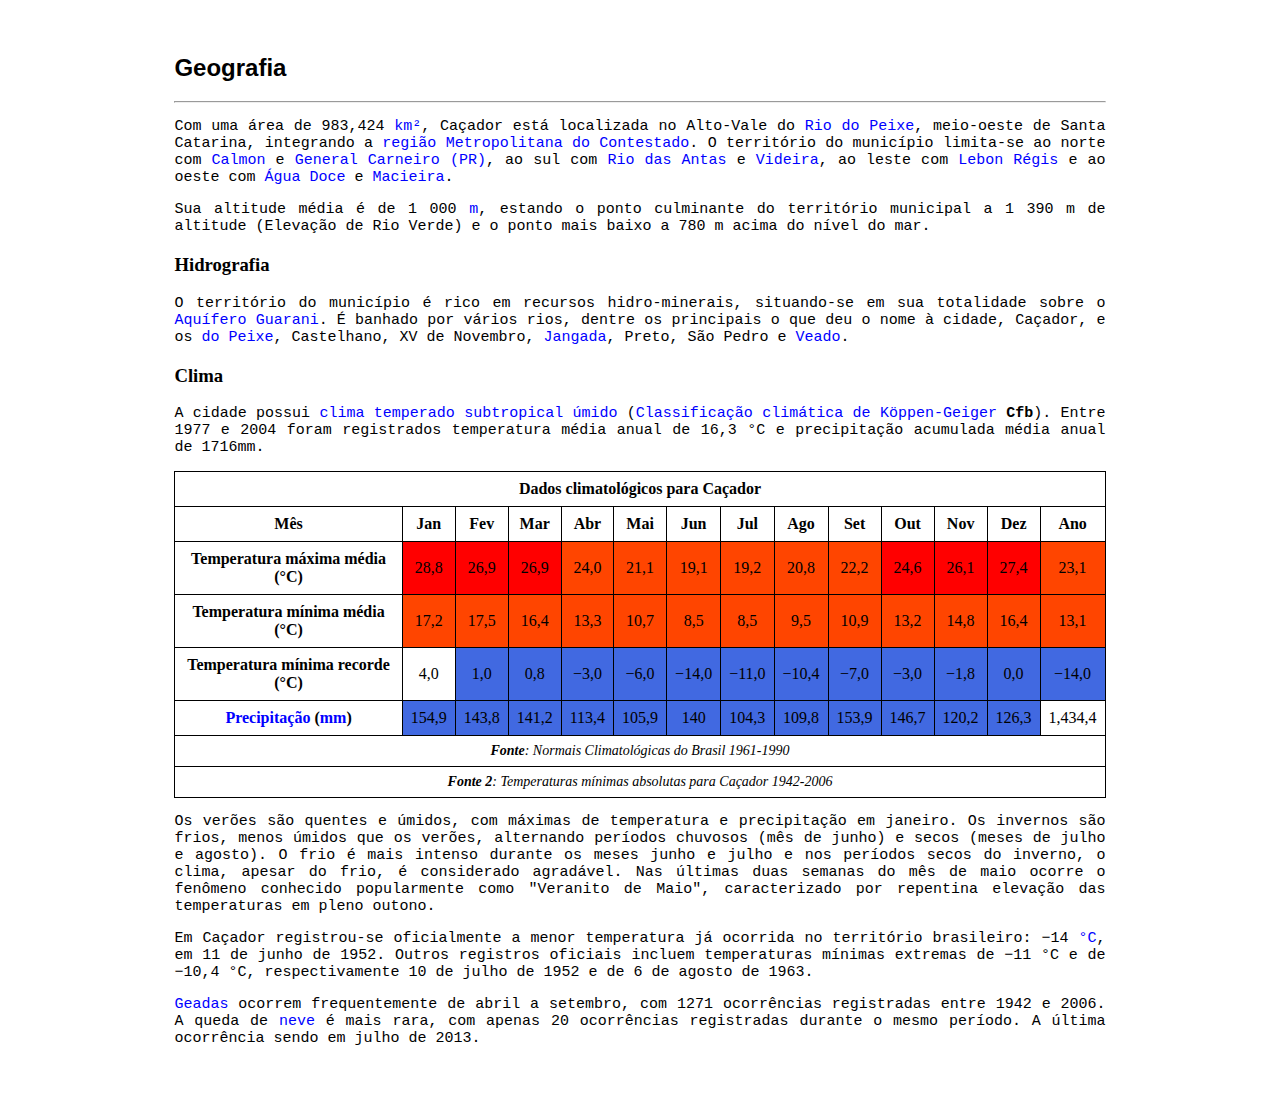
<file: Aula03/index.html>
<!DOCTYPE html>
<html lang="pt-br">
<head>
	<meta charset="utf-8">
	<title>Caçador - Wikipédia, a anciclopédia livre</title>

	<link rel = "preconnect" href = "https://fonts.googleapis.com">
	<link rel = "preconnect" href = "https://fonts.gstatic.com" crossorigin>
	<link href = "https: //fonts.googleapis.com/css2? family = Ubuntu: wght @ 300 & display = swap "rel =" stylesheet ">
	
	<style>

		/* tabela */

		.vermelho {
			background-color: #FF0000;
		}
		.laranja{
			background-color: #FF4500;
		}
		.azul{
			background-color: #4169E1;
		}		

		table{
			border-collapse: collapse;

		}

		table, th, td, tr{
			padding: .5em;
			margin: 0;
			height: 40%;
			text-align: center;
			width: 100%;
			border: 1px solid black;
		}

		tfoot{
			font-size: 14px;
		}
		/* titulo : Geografia */

		#Geografia{
			font-family: 'Ubuntu' , sans-serif;
		}

		/* paragrafo */

		p {
			font-family: 'Inconsolata', monospace;
			font-size: 15px;
			text-align: justify;
		}

		/* link */

		a {
			text-decoration: none;
			color: #0000FF;
		}

		/* Corpo */

		body {
			padding: 2% 13% 2%;
					
		}

		em{
			font-style: italic;
		}

		stroke {
			font-weight: bold;
		}

	</style>
</head>
<body>
	<h2 id="Geografia">Geografia</h2>
		<hr>
		<p>Com uma área de 983,424 <a href="https://pt.wikipedia.org/wiki/Quil%C3%B3metro_quadrado">km²</a>, Caçador está localizada no Alto-Vale do <a href="https://pt.wikipedia.org/wiki/Rio_do_Peixe_(Santa_Catarina)">Rio do Peixe</a>, meio-oeste de Santa Catarina, integrando a <a href="https://pt.wikipedia.org/wiki/Regi%C3%A3o_Metropolitana_do_Contestado">região Metropolitana do Contestado</a>. O território do município limita-se ao norte com <a href="https://pt.wikipedia.org/wiki/Calmon">Calmon</a> e <a href="https://pt.wikipedia.org/wiki/General_Carneiro_(Paran%C3%A1)">General Carneiro (PR)</a>, ao sul com <a href="https://pt.wikipedia.org/wiki/Rio_das_Antas">Rio das Antas</a> e <a href="https://pt.wikipedia.org/wiki/Videira_(Santa_Catarina)">Videira</a>, ao leste com <a href="https://pt.wikipedia.org/wiki/Lebon_R%C3%A9gis">Lebon Régis</a> e ao oeste com <a href="https://pt.wikipedia.org/wiki/%C3%81gua_Doce">Água Doce</a> e <a href="https://pt.wikipedia.org/wiki/Macieira_(Santa_Catarina)">Macieira</a>.</p>
		<p>Sua altitude média é de 1 000 <a href="https://pt.wikipedia.org/wiki/Metro">m</a>, estando o ponto culminante do território municipal a 1 390 m de altitude (Elevação de Rio Verde) e o ponto mais baixo a 780 m acima do nível do mar.</p>

	<h3>Hidrografia</h3>
		<p>O território do município é rico em recursos hidro-minerais, situando-se em sua totalidade sobre o <a href="https://pt.wikipedia.org/wiki/Aqu%C3%ADfero_Guarani">Aquífero Guarani</a>. É banhado por vários rios, dentre os principais o que deu o nome à cidade, Caçador, e os <a href="https://pt.wikipedia.org/wiki/Rio_do_Peixe_(Santa_Catarina)">do Peixe</a>, Castelhano, XV de Novembro, <a href="https://pt.wikipedia.org/wiki/Rio_Jangada">Jangada</a>, Preto, São Pedro e <a href="https://pt.wikipedia.org/wiki/Rio_do_Veado">Veado</a>.</p>

	<h3>Clima</h3>
		<p>A cidade possui <a href="https://pt.wikipedia.org/wiki/Clima">clima</a> <a href="https://pt.wikipedia.org/wiki/Clima_temperado#Subtropical_.C3.BAmido_.28Cfa.2C_Cwa.29">temperado subtropical úmido</a> (<a href="https://pt.wikipedia.org/wiki/Classifica%C3%A7%C3%A3o_clim%C3%A1tica_de_K%C3%B6ppen-Geiger">Classificação climática de Köppen-Geiger</a> <b>Cfb</b>). Entre 1977 e 2004 foram registrados temperatura média anual de 16,3 °C e precipitação acumulada média anual de 1716mm.</p>

	<table>
		<thead>
			<tr>
				<th colspan="100%" >Dados climatológicos para Caçador</th>
			</tr>
			<tr>
				<th>Mês</th>
				<th>Jan</th>
				<th>Fev</th>
				<th>Mar</th>
				<th>Abr</th>
				<th>Mai</th>
				<th>Jun</th>
				<th>Jul</th>
				<th>Ago</th>
				<th>Set</th>
				<th>Out</th>
				<th>Nov</th>
				<th>Dez</th>
				<th>Ano</th>
			</tr>
		</thead>
		<tbody>
			<tr>
				<th>Temperatura máxima média (°C)</th>
				<td class="vermelho">28,8</td>
				<td class="vermelho">26,9</td>
				<td class="vermelho">26,9</td>
				<td class="laranja">24,0</td>
				<td class="laranja">21,1</td>
				<td class="laranja">19,1</td>
				<td class="laranja">19,2</td>
				<td class="laranja">20,8</td>
				<td class="laranja">22,2</td>
				<td class="vermelho">24,6</td>
				<td class="vermelho">26,1</td>
				<td class="vermelho">27,4</td>
				<td class="laranja">23,1</td>
			</tr>
			<tr>
				<th>Temperatura mínima média (°C)</th>
				<td class="laranja">17,2</td>
				<td class="laranja">17,5</td>
				<td class="laranja">16,4</td>
				<td class="laranja">13,3</td>
				<td class="laranja">10,7</td>
				<td class="laranja">8,5</td>
				<td class="laranja">8,5</td>
				<td class="laranja">9,5</td>
				<td class="laranja">10,9</td>
				<td class="laranja">13,2</td>
				<td class="laranja">14,8</td>
				<td class="laranja">16,4</td>
				<td class="laranja">13,1</td>
			</tr>
			<tr>
				<th>Temperatura mínima recorde (°C)</th>
				<td>4,0</td>
				<td class="azul">1,0</td>
				<td class="azul">0,8</td>
				<td class="azul">−3,0</td>
				<td class="azul">−6,0</td>
				<td class="azul">−14,0</td>
				<td class="azul">−11,0</td>
				<td class="azul">−10,4</td>
				<td class="azul">−7,0</td>
				<td class="azul">−3,0</td>
				<td class="azul">−1,8</td>
				<td class="azul">0,0</td>
				<td class="azul">−14,0</td>
			</tr>
			<tr>
				<th><a href="https://pt.wikipedia.org/wiki/Precipita%C3%A7%C3%A3o_(meteorologia)">Precipitação</a> (<a href="https://pt.wikipedia.org/wiki/Metro">mm</a>)</th>
				<td class="azul">154,9</td>
				<td class="azul">143,8</td>
				<td class="azul">141,2</td>
				<td class="azul">113,4</td>
				<td class="azul">105,9</td>
				<td class="azul">140</td>
				<td class="azul">104,3</td>
				<td class="azul">109,8</td>
				<td class="azul">153,9</td>
				<td class="azul">146,7</td>
				<td class="azul">120,2</td>
				<td class="azul">126,3</td>
				<td>1,434,4</td>
			</tr>
		</tbody>
		<tfoot>
			<tr>
				<td colspan="100%" ><em><stroke>Fonte</stroke>: Normais Climatológicas do Brasil 1961-1990</em></td>
			</tr>
			<tr>
				<td colspan="100%" ><em><stroke>Fonte 2</stroke>: Temperaturas mínimas absolutas para Caçador 1942-2006</em></td>
			</tr>
		</tfoot>
	</table>

	<p>Os verões são quentes e úmidos, com máximas de temperatura e precipitação em janeiro. Os invernos são frios, menos úmidos que os verões, alternando períodos chuvosos (mês de junho) e secos (meses de julho e agosto). O frio é mais intenso durante os meses junho e julho e nos períodos secos do inverno, o clima, apesar do frio, é considerado agradável. Nas últimas duas semanas do mês de maio ocorre o fenômeno conhecido popularmente como "Veranito de Maio", caracterizado por repentina elevação das temperaturas em pleno outono.</p>
	<p>Em Caçador registrou-se oficialmente a menor temperatura já ocorrida no território brasileiro: −14 <a href="https://pt.wikipedia.org/wiki/Grau_Celsius">°C</a>, em 11 de junho de 1952. Outros registros oficiais incluem temperaturas mínimas extremas de −11 °C e de −10,4 °C, respectivamente 10 de julho de 1952 e de 6 de agosto de 1963.</p>
	<p><a href="https://pt.wikipedia.org/wiki/Geada">Geadas</a> ocorrem frequentemente de abril a setembro, com 1271 ocorrências registradas entre 1942 e 2006. A queda de <a href="https://pt.wikipedia.org/wiki/Neve">neve</a> é mais rara, com apenas 20 ocorrências registradas durante o mesmo período. A última ocorrência sendo em julho de 2013.</p>

</body>
</html>
</file>
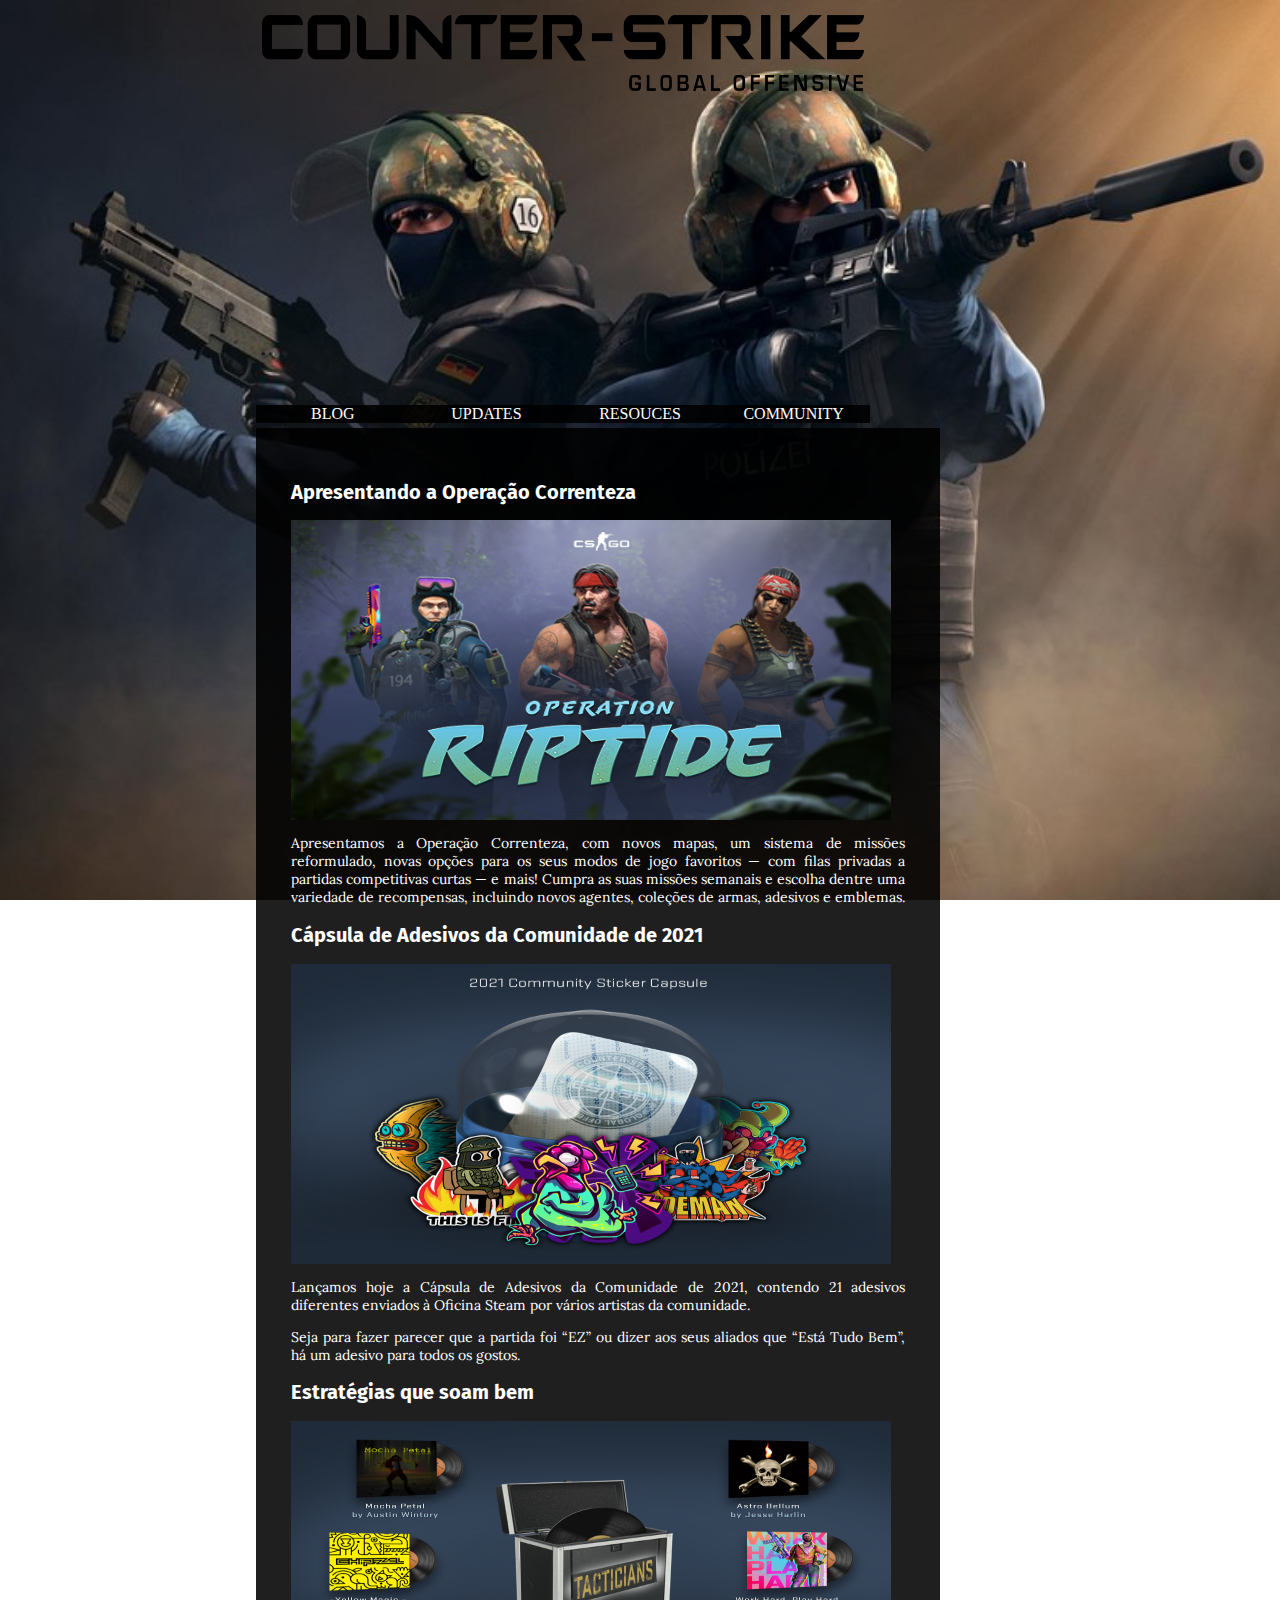
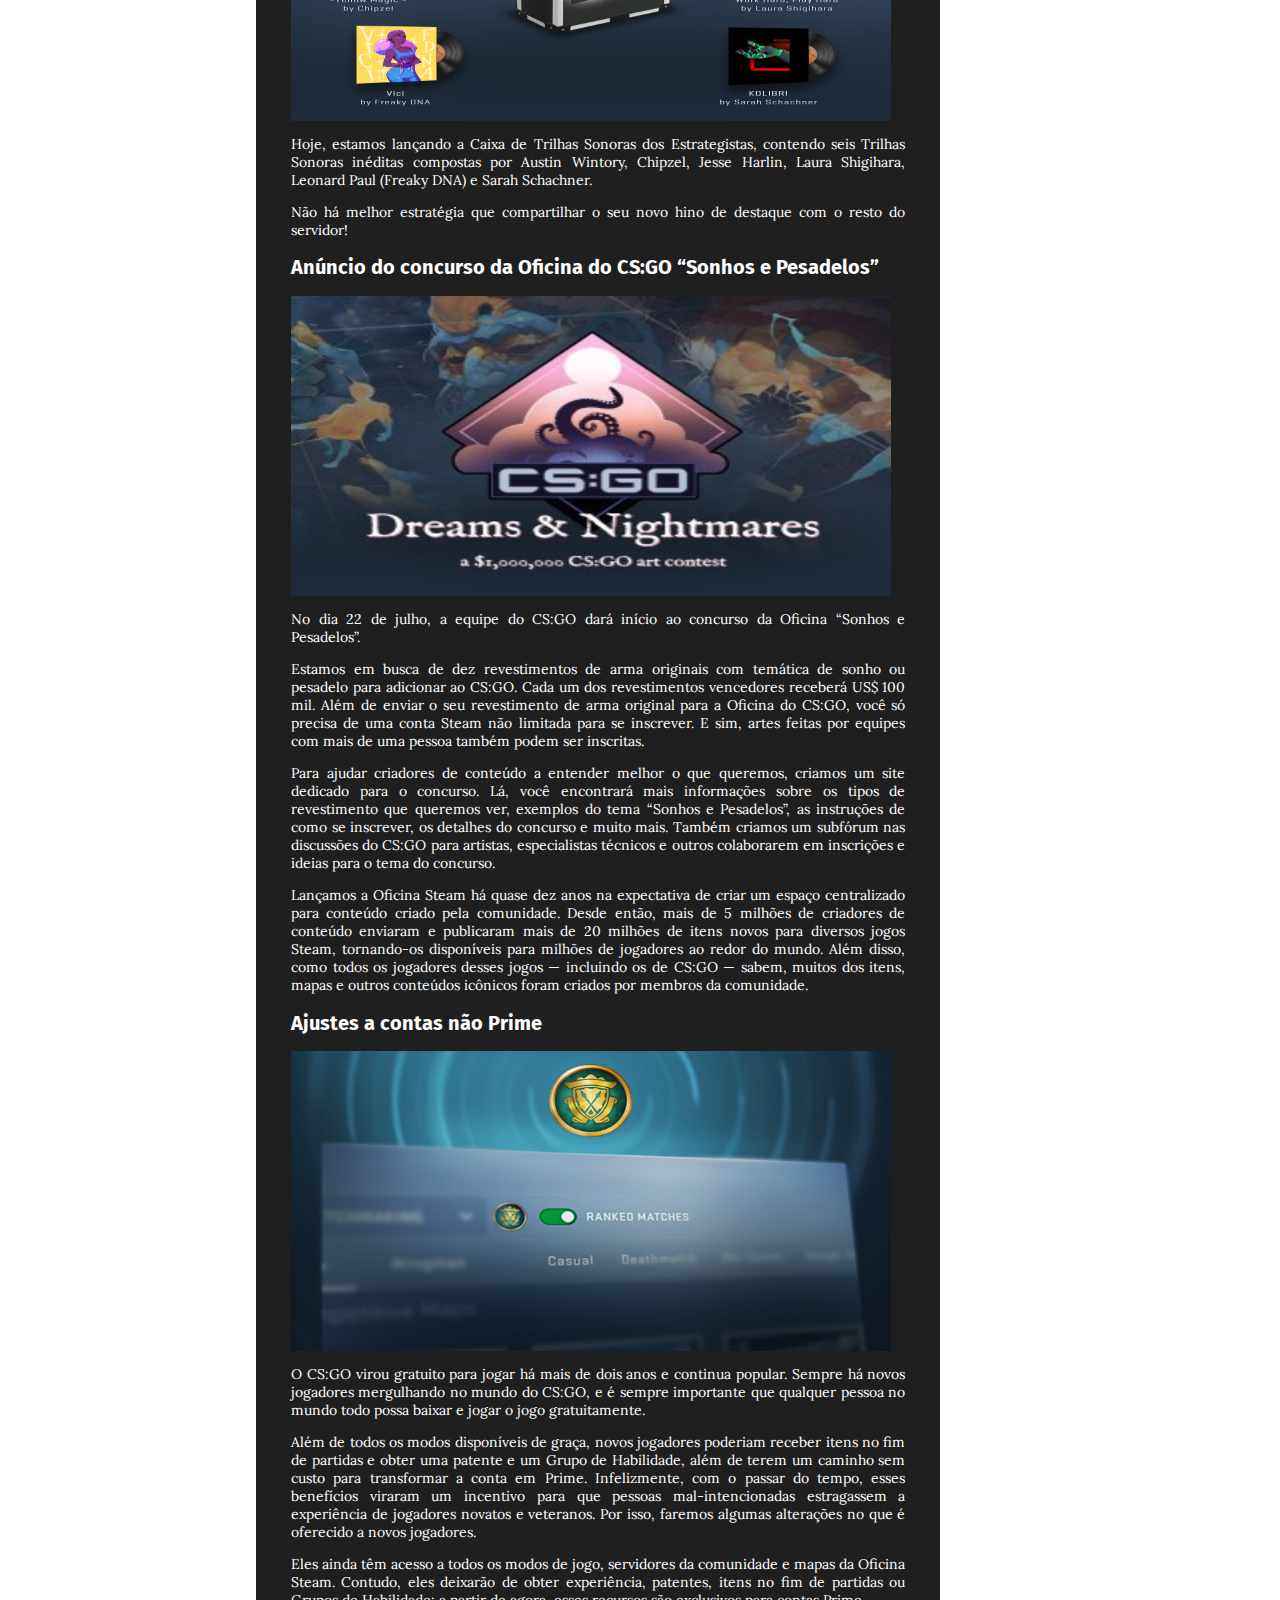
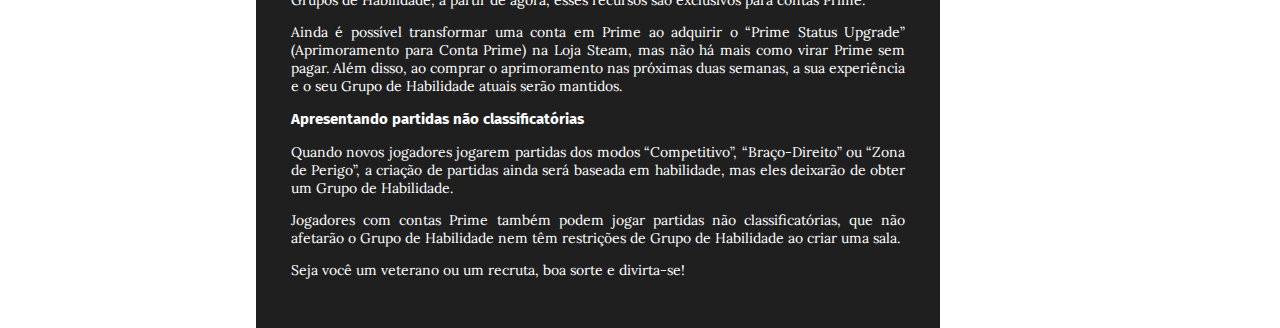
<file: aula06/index.html>
<!DOCTYPE html>
<html lang="PT-BR">
<!-- Atividade 6 / Matheus Henrique Eger -->
<head>
	<meta charset="utf-8">
	<title>Blog Counter-Strike: Global Offensive</title>
	<link rel="stylesheet" type="text/css" href="style.css">
</head>
<body class="bg">
	<section id ="sectiom_principal">
		<header id="page">
			<img src="./img/logoCSGO.png" alt="Counter-Strike: Global Offensive" width="350" height="90">
		</header>
			<div class="nav_container">
				
				<div id="div1"><a href="nav-item nav-link">BLOG</a></div>

				<div id="div2"><a href="nav-item nav-link">UPDATES</a></div>

				<div id="div3"><a href="nav-item nav-link">RESOUCES</a></div>

				<div id="div4"><a href="nav-item nav-link">COMMUNITY</a></div>

			</div>

		<article id ="content">
			<h2>Apresentando a Operação Correnteza</h2>
				<img src="./img/img1.png" alt="OPERATION RIPTIDE">
					<p>Apresentamos a Operação Correnteza, com novos mapas, um sistema de missões reformulado, novas opções para os seus modos de jogo favoritos — com filas privadas a partidas competitivas curtas — e mais! Cumpra as suas missões semanais e escolha dentre uma variedade de recompensas, incluindo novos agentes, coleções de armas, adesivos e emblemas.</p>

			<h2>Cápsula de Adesivos da Comunidade de 2021</h2>
				<img src="./img/img2.png" alt="CAPSULA DE ADSEIVOS">
					<p>Lançamos hoje a Cápsula de Adesivos da Comunidade de 2021, contendo 21 adesivos diferentes enviados à Oficina Steam por vários artistas da comunidade.</p>
					<p>Seja para fazer parecer que a partida foi “EZ” ou dizer aos seus aliados que “Está Tudo Bem”, há um adesivo para todos os gostos.</p>

			<h2>Estratégias que soam bem</h2>
				<img src="./img/img3.png" alt="TRILHAS SONORAS">
					<p>Hoje, estamos lançando a Caixa de Trilhas Sonoras dos Estrategistas, contendo seis Trilhas Sonoras inéditas compostas por Austin Wintory, Chipzel, Jesse Harlin, Laura Shigihara, Leonard Paul (Freaky DNA) e Sarah Schachner.</p>
					<p>Não há melhor estratégia que compartilhar o seu novo hino de destaque com o resto do servidor!</p>

			<h2>Anúncio do concurso da Oficina do CS:GO “Sonhos e Pesadelos”</h2>
				<img src="./img/img4.jpg" alt="SONHOS E PESADELOS">
					<p>No dia 22 de julho, a equipe do CS:GO dará início ao concurso da Oficina “Sonhos e Pesadelos”. </p>
					<p>Estamos em busca de dez revestimentos de arma originais com temática de sonho ou pesadelo para adicionar ao CS:GO. Cada um dos revestimentos vencedores receberá US$ 100 mil. Além de enviar o seu revestimento de arma original para a Oficina do CS:GO, você só precisa de uma conta Steam não limitada para se inscrever. E sim, artes feitas por equipes com mais de uma pessoa também podem ser inscritas.</p>
					<p>Para ajudar criadores de conteúdo a entender melhor o que queremos, criamos um site dedicado para o concurso. Lá, você encontrará mais informações sobre os tipos de revestimento que queremos ver, exemplos do tema “Sonhos e Pesadelos”, as instruções de como se inscrever, os detalhes do concurso e muito mais. Também criamos um subfórum nas discussões do CS:GO para artistas, especialistas técnicos e outros colaborarem em inscrições e ideias para o tema do concurso.</p>
					<p>Lançamos a Oficina Steam há quase dez anos na expectativa de criar um espaço centralizado para conteúdo criado pela comunidade. Desde então, mais de 5 milhões de criadores de conteúdo enviaram e publicaram mais de 20 milhões de itens novos para diversos jogos Steam, tornando-os disponíveis para milhões de jogadores ao redor do mundo. Além disso, como todos os jogadores desses jogos — incluindo os de CS:GO — sabem, muitos dos itens, mapas e outros conteúdos icônicos foram criados por membros da comunidade.</p>
		
			<h2>Ajustes a contas não Prime</h2>
				<img src="./img/img5.png" alt="AJUSTE DE CONTA">
					<p>O CS:GO virou gratuito para jogar há mais de dois anos e continua popular. Sempre há novos jogadores mergulhando no mundo do CS:GO, e é sempre importante que qualquer pessoa no mundo todo possa baixar e jogar o jogo gratuitamente.</p>
					<p>Além de todos os modos disponíveis de graça, novos jogadores poderiam receber itens no fim de partidas e obter uma patente e um Grupo de Habilidade, além de terem um caminho sem custo para transformar a conta em Prime. Infelizmente, com o passar do tempo, esses benefícios viraram um incentivo para que pessoas mal-intencionadas estragassem a experiência de jogadores novatos e veteranos. Por isso, faremos algumas alterações no que é oferecido a novos jogadores.</p>
					<p>Eles ainda têm acesso a todos os modos de jogo, servidores da comunidade e mapas da Oficina Steam. Contudo, eles deixarão de obter experiência, patentes, itens no fim de partidas ou Grupos de Habilidade; a partir de agora, esses recursos são exclusivos para contas Prime.</p>
					<p>Ainda é possível transformar uma conta em Prime ao adquirir o “Prime Status Upgrade” (Aprimoramento para Conta Prime) na Loja Steam, mas não há mais como virar Prime sem pagar. Além disso, ao comprar o aprimoramento nas próximas duas semanas, a sua experiência e o seu Grupo de Habilidade atuais serão mantidos.</p>

			<h3>Apresentando partidas não classificatórias</h3>
					<p>Quando novos jogadores jogarem partidas dos modos “Competitivo”, “Braço-Direito” ou “Zona de Perigo”, a criação de partidas ainda será baseada em habilidade, mas eles deixarão de obter um Grupo de Habilidade.</p>
					<p>Jogadores com contas Prime também podem jogar partidas não classificatórias, que não afetarão o Grupo de Habilidade nem têm restrições de Grupo de Habilidade ao criar uma sala.</p>
					<p>Seja você um veterano ou um recruta, boa sorte e divirta-se!</p>
		</article>
		
	</section>
</body>
</html>
</file>
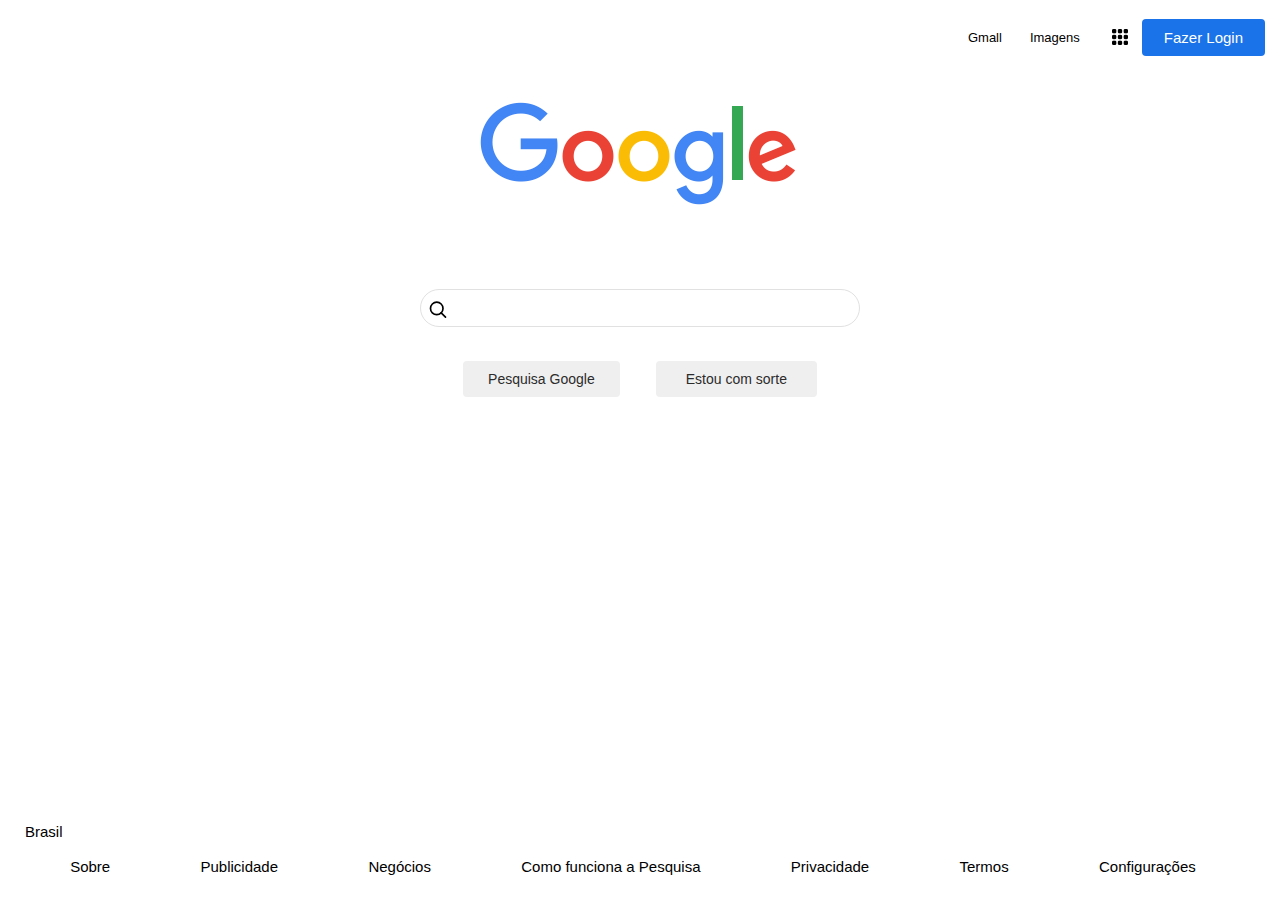
<file: Aula07/index.html>
<!DOCTYPE html>
<html lang="pt-BR">
<head>
    <meta charset="UTF-8">
    <meta name="viewport" content="width=device-width, initial-scale=1.0">
    <link rel="stylesheet" href="style.css">
    <link rel="apple-touch-icon" sizes="57x57" href="img/apple-icon-57x57.png">
    <link rel="apple-touch-icon" sizes="60x60" href="img/apple-icon-60x60.png">
    <link rel="apple-touch-icon" sizes="72x72" href="img/apple-icon-72x72.png">
    <link rel="apple-touch-icon" sizes="76x76" href="img/apple-icon-76x76.png">
    <link rel="apple-touch-icon" sizes="114x114" href="/apple-icon-114x114.png">
    <link rel="apple-touch-icon" sizes="120x120" href="img/apple-icon-120x120.png">
    <link rel="apple-touch-icon" sizes="144x144" href="img/apple-icon-144x144.png">
    <link rel="apple-touch-icon" sizes="152x152" href="img/apple-icon-152x152.png">
    <link rel="apple-touch-icon" sizes="180x180" href="img/apple-icon-180x180.png">
    <link rel="icon" type="image/png" sizes="192x192"  href="img/android-icon-192x192.png">
    <link rel="icon" type="image/png" sizes="32x32" href="img/favicon-32x32.png">
    <link rel="icon" type="image/png" sizes="96x96" href="img/favicon-96x96.png">
    <link rel="icon" type="image/png" sizes="16x16" href="img/favicon-16x16.png">
    <link rel="manifest" href="img/manifest.json">
    <meta name="msapplication-TileColor" content="#ffffff">
    <meta name="msapplication-TileImage" content="/ms-icon-144x144.png">
    <meta name="theme-color" content="#ffffff">
    <title>Google</title>
</head>
<body>
    <nav >
        <ul class="menu">
            <li><a href="https://www.google.com/intl/pt/gmail/about/#">Gmall</a></li>
            <li><a href="https://www.google.com.br/imghp?hl=pt-BR&ogbl">Imagens</a></li>
            <li><img src="img/rede.png" alt="Google Apps"></li>
           
            <a href="https://accounts.google.com/signin/v2/identifier?hl=pt-BR&passive=true&continue=https%3A%2F%2Fwww.google.com.br%2F&ec=GAZAmgQ&flowName=GlifWebSignIn&flowEntry=ServiceLogin"><button id="login">Fazer Login</button></a>
            
        </ul>
            
    </nav>
    <div class="imgGoogle">
        <img src="img/LogoGoogle.png" alt="Google">
    </div>
     
    <section Class="section">
        <svg class="search" fill="none" height="24" stroke="#000" stroke-linecap="round" stroke-linejoin="round" stroke-width="2" viewBox="0 0 24 20" width="20" xmlns="http://www.w3.org/2000/svg"><circle cx="10.5" cy="10.5" r="7.5"/><line x1="21" x2="15.8" y1="21" y2="15.8"/></svg>
       
                <form action="https://www.google.com.br/search">
                    <input id="barraPesquisa" type="text" name="q" autocomplete="none">
               
            </form>
            <div class="botao">
                <button>Pesquisa Google</button>
                <button><a href="https://www.google.com/doodles">Estou com sorte</a></button>
                
                </div>
    </section>
    <footer >
        <div class="fot1">
            <a>Brasil</a>
        </div>
            <div class="fot2">
                <a>Sobre</a>
                <a>Publicidade</a>
                <a>Negócios</a>
                <a>Como funciona a Pesquisa</a>  
                    
                        <a>Privacidade</a>
                        <a>Termos</a>
                        <a>Configurações</a>
                       
            </div>            
    </footer>
</body>
</html>
</file>
<file: aula06/style.css>
@import url('https://fonts.googleapis.com/css2?family=Lora:ital@1&display=swap');
@import url('https://fonts.googleapis.com/css2?family=Fira+Sans:ital,wght@1,300&display=swap');
/* GERAL */

.bg{
	background-image: url("./img/CSGO.jpg");
	background-repeat: no-repeat;
	background-size: cover;
	background-position: center;
	background-attachment: fixed;
}

h2{
	font-size: 20px;
}

h3{
	font-size: 15px;
}

h2, h3{
	color: white;
	font-weight: bold;
	font-family: 'Fira Sans', sans-serif;
}

/*header*/
header{
	display: flex;
	
}

header img{
	flex: 1 ;
	
}

body{
	max-width: 100%;
	margin-left: 20%;
	margin-right: 32%;
}

/*MENU DE NAVEGAÇÃO*/
	
.nav_container{
	background-color: rgba(0,0,0,0.88);
	max-width: 100%;
	display: flex;
	text-align: center;
	margin-top: 50%;	
	font-size: 100%;


}

.nav_container a{
	color: white;
	text-decoration: none;

}

#div1{

	flex: 1;
}

#div2{

	flex: 1;

}

#div3{
	
	flex: 1;
	
}

#div4{

	flex: 1;
	
}

/* CONTEUDO DA PAGINA */

#content{
		
	float: left;
	height: 100%;
	margin-top: 5px;
	width: 100%;
	padding: 35px;
	text-align: justify;
	background-color: rgba(0,0,0,0.88);
	background-position: fixed;

}
#content p{

	font-family: 'Lora', serif;
	font-size: 14px;
	color: white;
	text-align: justify;

}

#content img{
	max-width: 100%;
	display: flex;
	width: 600px;
	height: 300px;

}
</file>
<file: Aula07/style.css>
/*geral*/

body, ul, li, p {
    margin: 0px;
    padding: 0px;
    list-style: none;
    font-size: 1.2rem;
    font-family: Arial;
    max-width: 100%;
    
}

a {
    text-decoration: none;
    color: rgb(0, 0, 0);
}

/*MENU/NAV*/

.menu {
    background: #ffffff; 
    display: flex;
    justify-content: flex-end;
    align-items: center;
    padding: 15px;
}

.menu li{
    margin-left: 8px;
    font-size: 13px;
}

.menu li a {
    display: block;
    padding: 10px;
}

.menu img, button{
    display: block;
    padding: 14px;
}

.menu li:hover{
    text-decoration: underline;

}

/*BOTÃO DE LOGIN*/

#login{
    background: #1a73e8;
    border: 0.1px;
    padding: 10px 22px 10px;
    font-size: 15px;
    border-radius: 4px; 
    color: #fff;  
}

#login:hover{
    background: #2986ff;
}

/*SEÇÃO PRINCIPAL*/

.imgGoogle{
    padding-top: 2%;
    display: flex;
    justify-content: space-around;

}

#barraPesquisa{
    align-items: center;
    border: 0.1px solid rgb(225, 225, 225);
    width: 30em;
    height: 2.5em;
    padding-left: 36px;
    border-radius: 19px;
    
}

.search{
    padding-left: 40px;
    position: relative;
    left: 0;
    top: 7vh;
    padding: 9px 8px;
    color: #aaa;
}

.section{
    display: grid;
    justify-content: space-around;
    align-items: center;
    padding-top: 1fr;
    padding-bottom: 25vh;
    height: 23vh;
}


.botao{
    display: flex;
    padding-top: 1em;
    padding: 10px 25px 10px;
    justify-content: space-around;
    flex-wrap: wrap;
    
}

.botao button {
    border: transparent;
    padding: 10px 25px 10px;
    border-radius: 4px;  
    color: rgb(43, 43, 43);
    font-size: 14px;
    
}
.botao a {
    border: transparent;
    padding: 10px 5px 10px;
    border-radius: 4px;  
    color: rgb(43, 43, 43);
    font-size: 14px;
    
}

.botao button:hover{
    border: 0.1px solid rgb(225, 225, 225);
}

/*RODAPÉ*/

footer{
    display: flex;
    font-size: 15px;
    padding: 25px;
    flex-wrap: wrap;
    flex-direction: column; 
    position: relative;
    flex-shrink: 0;
    position: absolute;
    bottom: 0;
    max-width: 100%;
    width: 95%;
    
}

.fot1 {
    display: flex;
    padding-bottom: 18px;
}

.fot2 {

    display: flex;
    
    justify-content: space-around;
    align-items: flex-start;

}
.fot3{
    display: flex;
    justify-content: space-between;
    align-items: stretch;

}
</file>
